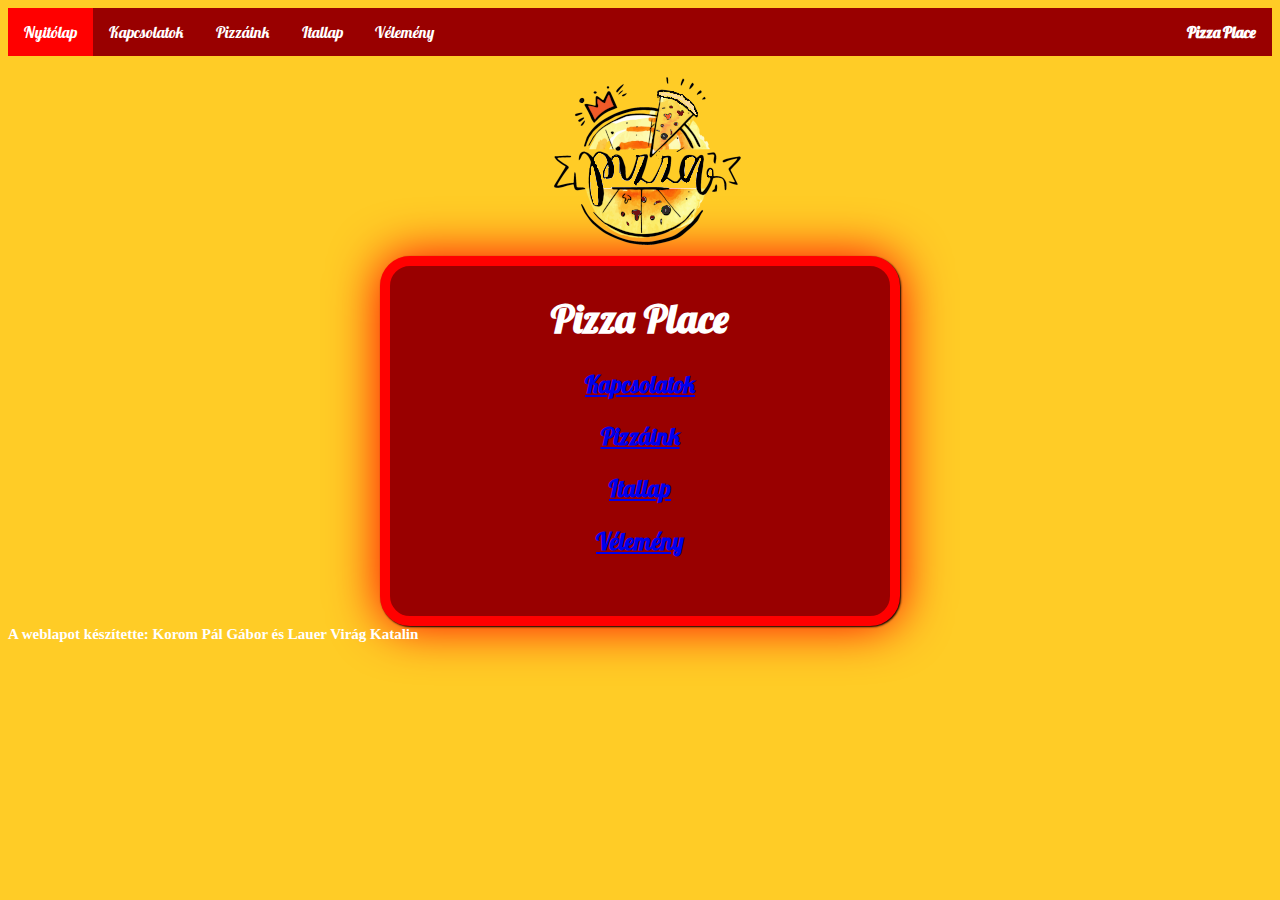
<file: Pizzéria projekt/index.html>
<!DOCTYPE html>

<html lang="hu">
  <head>
    <meta charset="utf-8">
    <title>Pizza index</title>
 <link href='https://fonts.googleapis.com/css?family=Lobster' rel='stylesheet'>
 <link rel="stylesheet" type="text/css" href="css/style.css">
 <style>

	 @media print {
      
		img {
          display: none;
        }
        h1 {
          page-break-before: always;
        }
        h1, h3 {
          page-break-after: avoid;
        }
		a[href]:after {
    content: " (" attr(href) ") ";
  }     
      }
      @page :left {
        margin: 0.01cm;
        @bottom-left {
          content: "Oldal " counter(page) " / " counter(pages);
        }
      }
	  
      @keyframes pelda2 {       
          25% { background-color: red; }
          75% { background-color: white; }
          100% { background-color: green; }
      }
  
    </style>
</head>
  <body>

<main>

<ul>
  <li><a class="active" href="index.html">Nyitólap</a></li>
  <li><a href="kapcsolatok.html">Kapcsolatok</a></li>
  <li><a href="pizzaetlap.html">Pizzáink</a></li>
  <li><a href="itallap.html">Itallap</a></li>
  <li><a href="velemeny.html">Vélemény</a></li>
 <li style="float:right"><a class="pizzaplace" href="index.html">Pizza Place </a></li>
</ul>

<header>
<div class="animation"><img src="images/pizza.png" alt= "pizza place" class="centerlogo" /></div>
</header>

 <div class="valami">  <div class="main"><h1>Pizza Place</h1></div>
 <div class="main"><a href="kapcsolatok.html"> <h3>Kapcsolatok</h3></a></div>
 <div class="main"><a href="pizzaetlap.html"><h3>Pizzáink</h3></a></div>
 <div class="main"><a href="itallap.html"><h3>Itallap</h3></a></div> 
<div class="main"><a href="velemeny.html"><h3>Vélemény</h3></a></div></div>

<footer id=custom>
A weblapot készítette: Korom Pál Gábor és Lauer Virág Katalin
</footer>

</main>

  </body>
</html>
</file>
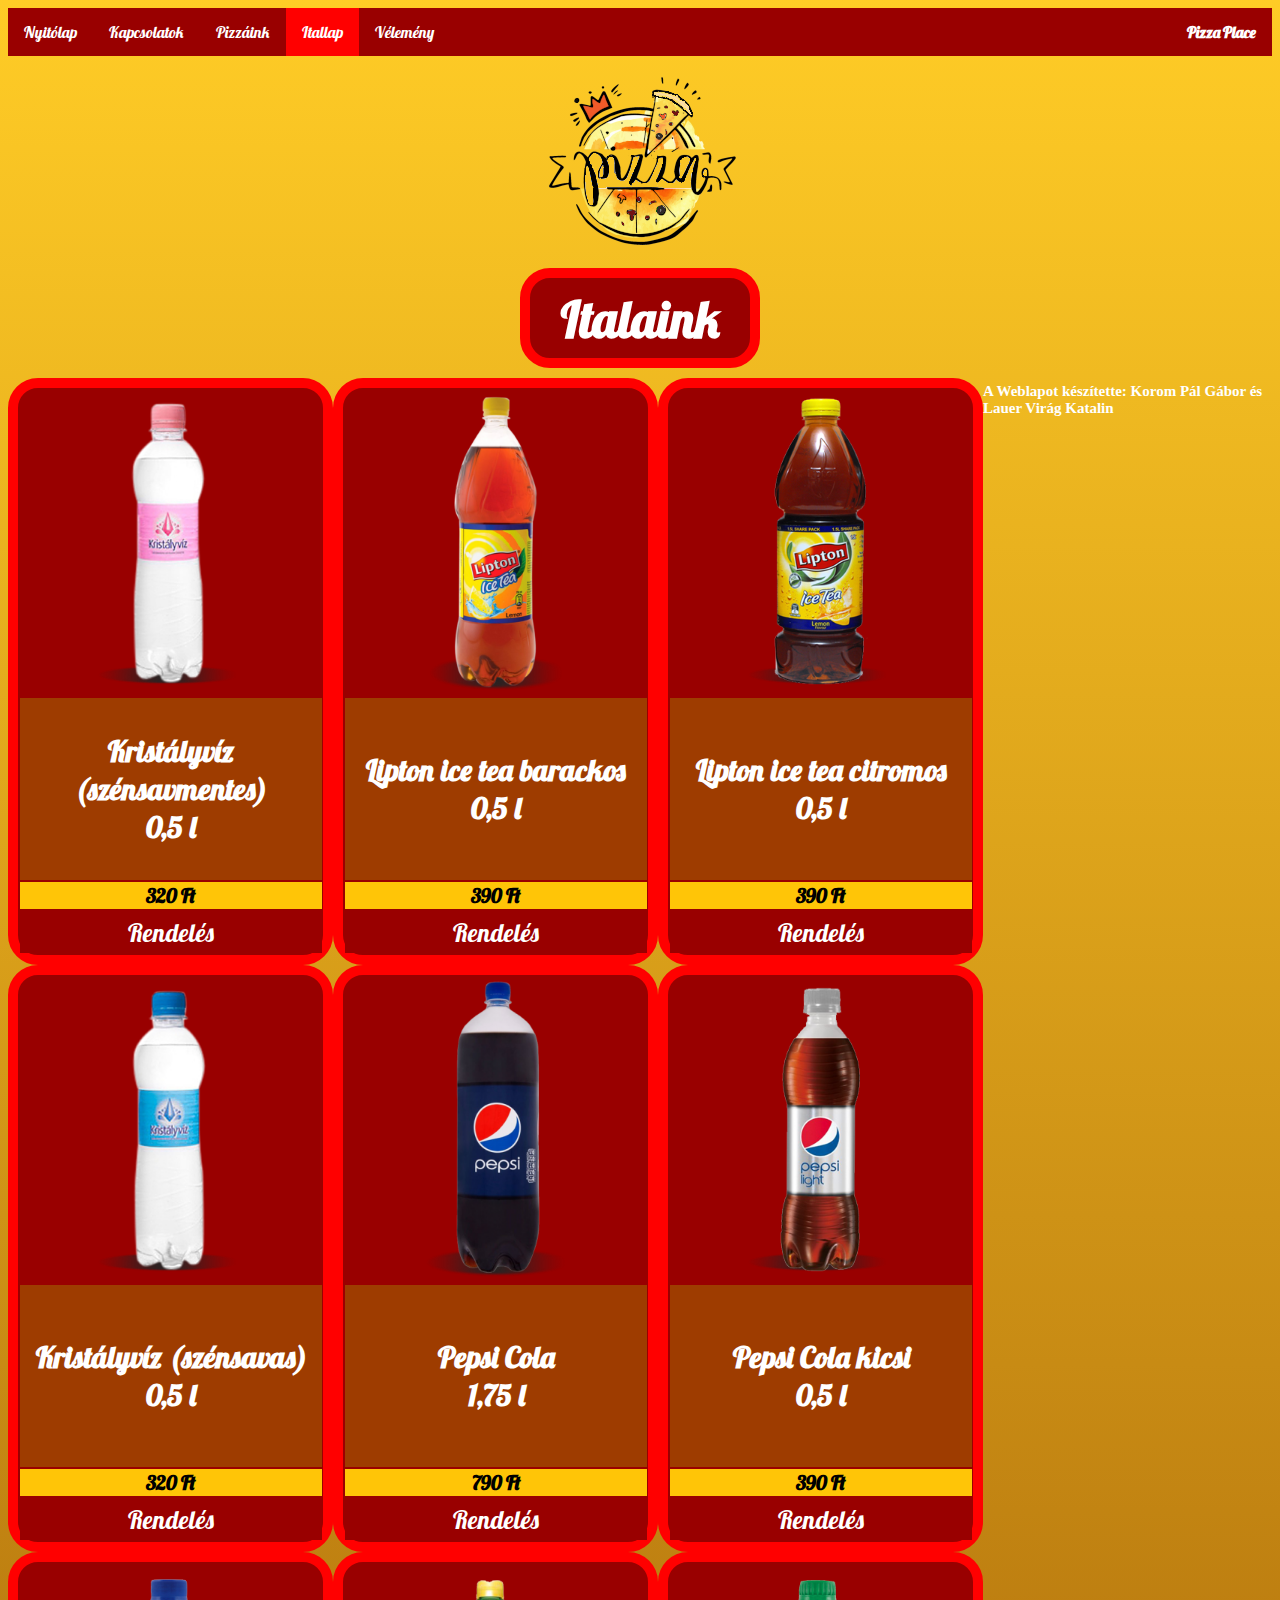
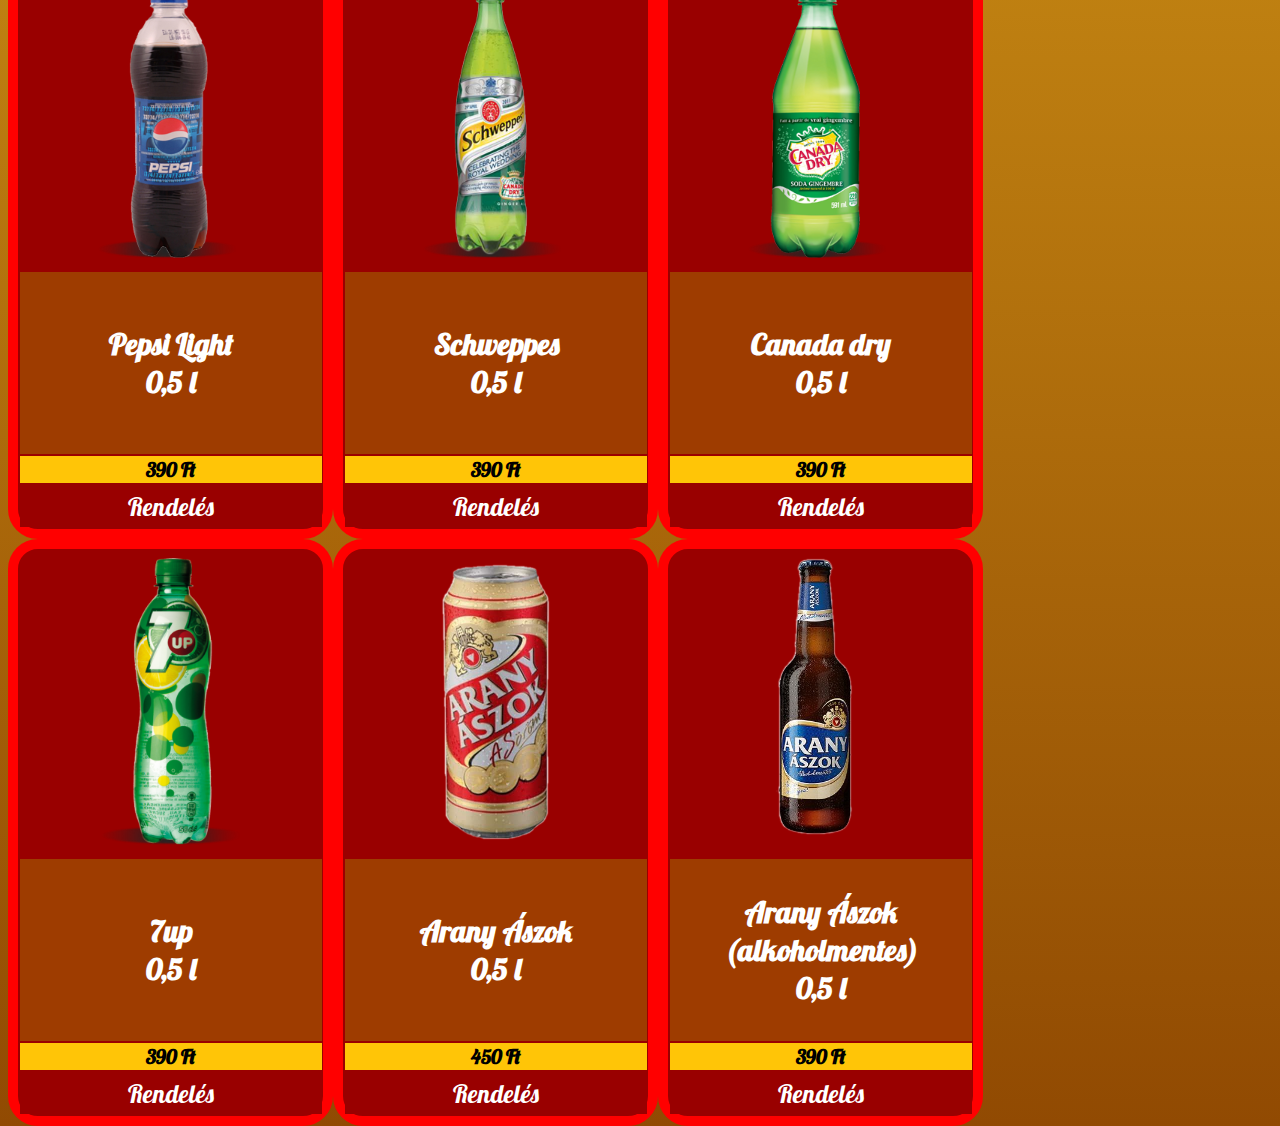
<file: Pizzéria projekt/itallap.html>
<!DOCTYPE html>
<html lang="hu">
  <head>
    <meta charset="utf-8">
    <title>Itallap</title>
 <link href='https://fonts.googleapis.com/css?family=Lobster' rel='stylesheet'>
 <link rel="stylesheet" type="text/css" href="css/style.css">
	
</head>

<body class="background">
  
<main>
  
<ul>
  <li><a  href="index.html">Nyitólap</a></li>
  <li><a href="kapcsolatok.html">Kapcsolatok</a></li>
  <li><a href="pizzaetlap.html">Pizzáink</a></li>
  <li><a class="active" href="itallap.html">Itallap</a></li>
  <li><a href="velemeny.html">Vélemény</a></li>
  <li style="float:right"><a class="pizzaplace" href="index.html">Pizza Place </a></li>
</ul>

<header>
<img src="images/pizza.png" alt= "pizza place" class="centerlogo" />
</header>

<div class="pizzatitle" >Italaink</div>


<div class="drinkbox">
<table>
<tr>
<td><img src="images/kristályvíz.png" alt="kristályvíz" width=300 height=300 /></td>
</tr>
<tr>
<td class="drinksize">Kristályvíz (szénsavmentes) <br/> 0,5 l</td>
</tr>
<tr>
<td class="drinkprice">320 Ft</td>
</tr>
<tr>
<td class="drinkorderbutton">Rendelés</td>
</tr>
</table>
</div>

<div class="drinkbox">
<table>
<tr>
<td><img src="images/barackoslipton.png" alt="barackos lipton" width=300 height=300 /></td>
</tr>
<tr>
<td class="drinksize">Lipton ice tea barackos <br/> 0,5 l</td>
</tr>
<tr>
<td class="drinkprice">390 Ft</td>
</tr>
<tr>
<td class="drinkorderbutton">Rendelés</td>
</tr>
</table>
</div>

<div class="drinkbox">
<table>
<tr>
<td><img src="images/citromoslipton.png" alt="citromos lipton" width=300 height=300 /></td>
</tr>
<tr>
<td class="drinksize">Lipton ice tea citromos <br/> 0,5 l</td>
</tr>
<tr>
<td class="drinkprice">390 Ft</td>
</tr>
<tr>
<td class="drinkorderbutton">Rendelés</td>
</tr>
</table>
</div>

<div class="drinkbox">
<table>
<tr>
<td><img src="images/szénsavaskristályvíz.png" alt="szénsavaskristályvíz" width=300 height=300 /></td>
</tr>
<tr>
<td class="drinksize">Kristályvíz (szénsavas) <br/> 0,5 l</td>
</tr>
<tr>
<td class="drinkprice">320 Ft</td>
</tr>
<tr>
<td class="drinkorderbutton">Rendelés</td>
</tr>
</table>
</div>

<div class="drinkbox">
<table>
<tr>
<td><img src="images/nagypepsi.png" alt="nagy pepsi" width=300 height=300 /></td>
</tr>
<tr>
<td class="drinksize">Pepsi Cola <br/> 1,75 l</td>
</tr>
<tr>
<td class="drinkprice">790 Ft</td>
</tr>
<tr>
<td class="drinkorderbutton">Rendelés</td>
</tr>
</table>
</div>

<div class="drinkbox">
<table>
<tr>
<td><img src="images/kispepsi.png" alt="kispepsi" width=300 height=300 /></td>
</tr>
<tr>
<td class="drinksize">Pepsi Cola kicsi <br/> 0,5 l</td>
</tr>
<tr>
<td class="drinkprice">390 Ft</td>
</tr>
<tr>
<td class="drinkorderbutton">Rendelés</td>
</tr>
</table>
</div>

<div class="drinkbox">
<table>
<tr>
<td><img src="images/másikkispepsi.png" alt="másik kispepsi" width=300 height=300 /></td>
</tr>
<tr>
<td class="drinksize">Pepsi Light <br/> 0,5 l</td>
</tr>
<tr>
<td class="drinkprice">390 Ft</td>
</tr>
<tr>
<td class="drinkorderbutton">Rendelés</td>
</tr>
</table>
</div>

<div class="drinkbox">
<table>
<tr>
<td><img src="images/schweppes.png" alt="schweppes" width=300 height=300 /></td>
</tr>
<tr>
<td class="drinksize">Schweppes <br/> 0,5 l</td>
</tr>
<tr>
<td class="drinkprice">390 Ft</td>
</tr>
<tr>
<td class="drinkorderbutton">Rendelés</td>
</tr>
</table>
</div>

<div class="drinkbox">
<table>
<tr>
<td><img src="images/canadadry.png" alt="canada dry" width=300 height=300 /></td>
</tr>
<tr>
<td class="drinksize">Canada dry <br/> 0,5 l</td>
</tr>
<tr>
<td class="drinkprice">390 Ft</td>
</tr>
<tr>
<td class="drinkorderbutton">Rendelés</td>
</tr>
</table>
</div>

<div class="drinkbox">
<table>
<tr>
<td><img src="images/7up.png" alt="7up" width=300 height=300 /></td>
</tr>
<tr>
<td class="drinksize">7up <br/> 0,5 l</td>
</tr>
<tr>
<td class="drinkprice">390 Ft</td>
</tr>
<tr>
<td class="drinkorderbutton">Rendelés</td>
</tr>
</table>
</div>

<div class="drinkbox">
<table>
<tr>
<td><img src="images/aranyászok.png" alt="aranyászok" width=300 height=300 /></td>
</tr>
<tr>
<td class="drinksize">Arany Ászok <br/> 0,5 l</td>
</tr>
<tr>
<td class="drinkprice">450 Ft</td>
</tr>
<tr>
<td class="drinkorderbutton">Rendelés</td>
</tr>
</table>
</div>

<div class="drinkbox">
<table>
<tr>
<td><img src="images/aranyászokalkoholmentes.png" alt="alkoholmentes aranyászok" width=300 height=300 /></td>
</tr>
<tr>
<td class="drinksize">Arany Ászok (alkoholmentes) <br/> 0,5 l</td>
</tr>
<tr>
<td class="drinkprice">390 Ft</td>
</tr>
<tr>
<td class="drinkorderbutton">Rendelés</td>
</tr>
</table>
</div>

<footer id=custom>
<p>A Weblapot készítette: Korom Pál Gábor és Lauer Virág Katalin</p>
</footer>

</main>

  </body>
</html>
</file>
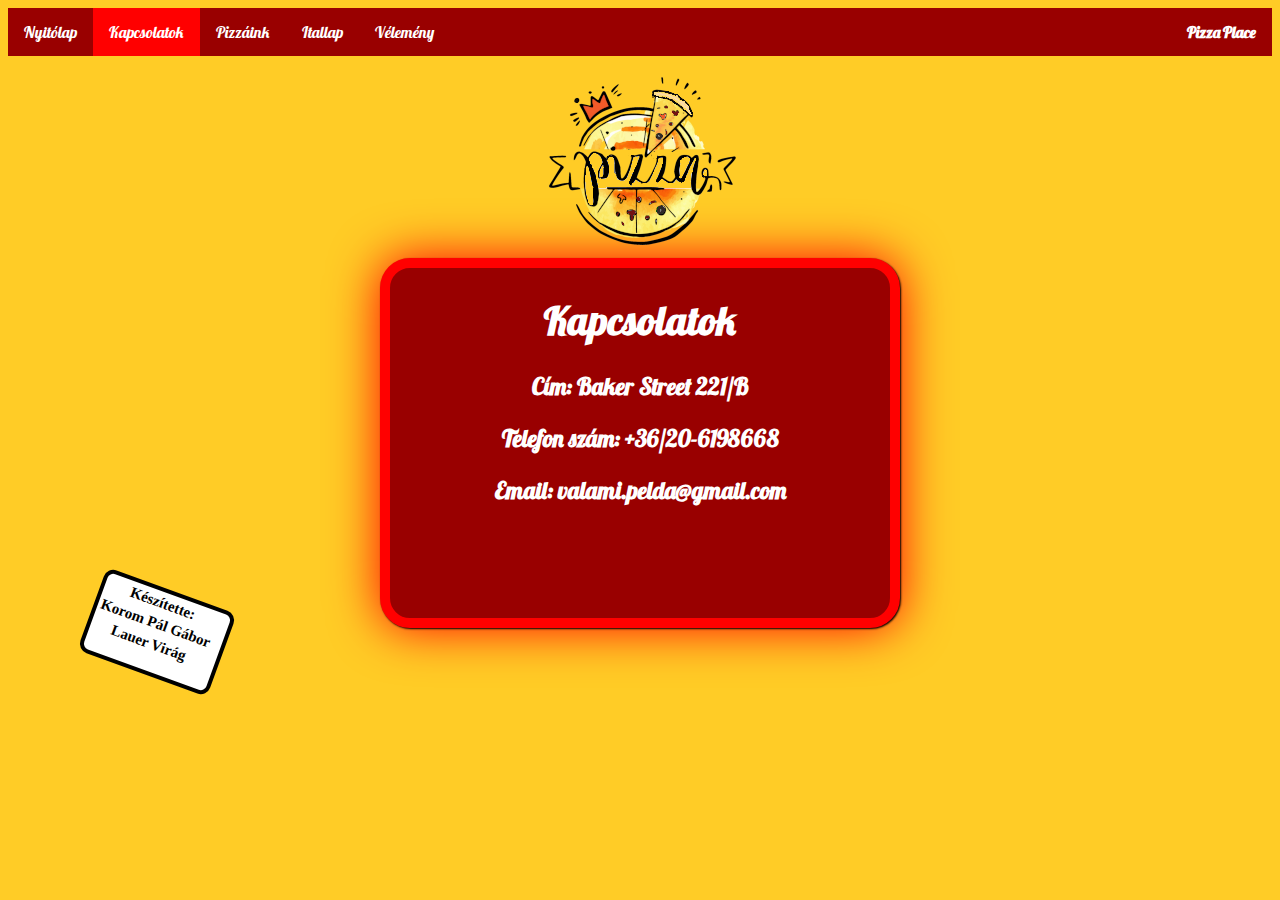
<file: Pizzéria projekt/kapcsolatok.html>
<!DOCTYPE html>

<html lang="hu">
  <head>
    <meta charset="utf-8">
    <title>Pizza kapcsolat</title>
 <link href='https://fonts.googleapis.com/css?family=Lobster' rel='stylesheet'>
 <link rel="stylesheet" type="text/css" href="css/style.css">
	
</head>
  <body>

<main>  

<ul>
  <li><a  href="index.html">Nyitólap</a></li>
  <li><a class="active" href="kapcsolatok.html">Kapcsolatok</a></li>
  <li><a href="pizzaetlap.html">Pizzáink</a></li>
  <li><a href="itallap.html">Itallap</a></li>
  <li><a href="velemeny.html">Vélemény</a></li>
  <li style="float:right"><a class="pizzaplace" href="index.html">Pizza Place </a></li>
</ul>

<header>
<img src="images/pizza.png" alt= "pizza place" class="centerlogo" />
</header>

 <div class="valami"> <div class="main"><h1>Kapcsolatok</h1></div>
 <div class="main"><h3>Cím: Baker Street 221/B</h3></div>
 <div class="main"><h3>Telefon szám: +36/20-6198668</h3></div>
 <div class="main"><h3>Email: valami.pelda@gmail.com</h3></div></div >
 
  <div class="keszit">
  <table>
     <tbody>
      <tr>
        <th id="header1">Készítette:</th>
         </tr>
      <tr>
        <th id="header2">Korom Pál Gábor</th>
           </tr>
          <tr>
        <th id="header3">Lauer Virág</th>
      </tr>
       </tbody>
      </table></div>
	  
</main>	 

</body>
</html>
</file>
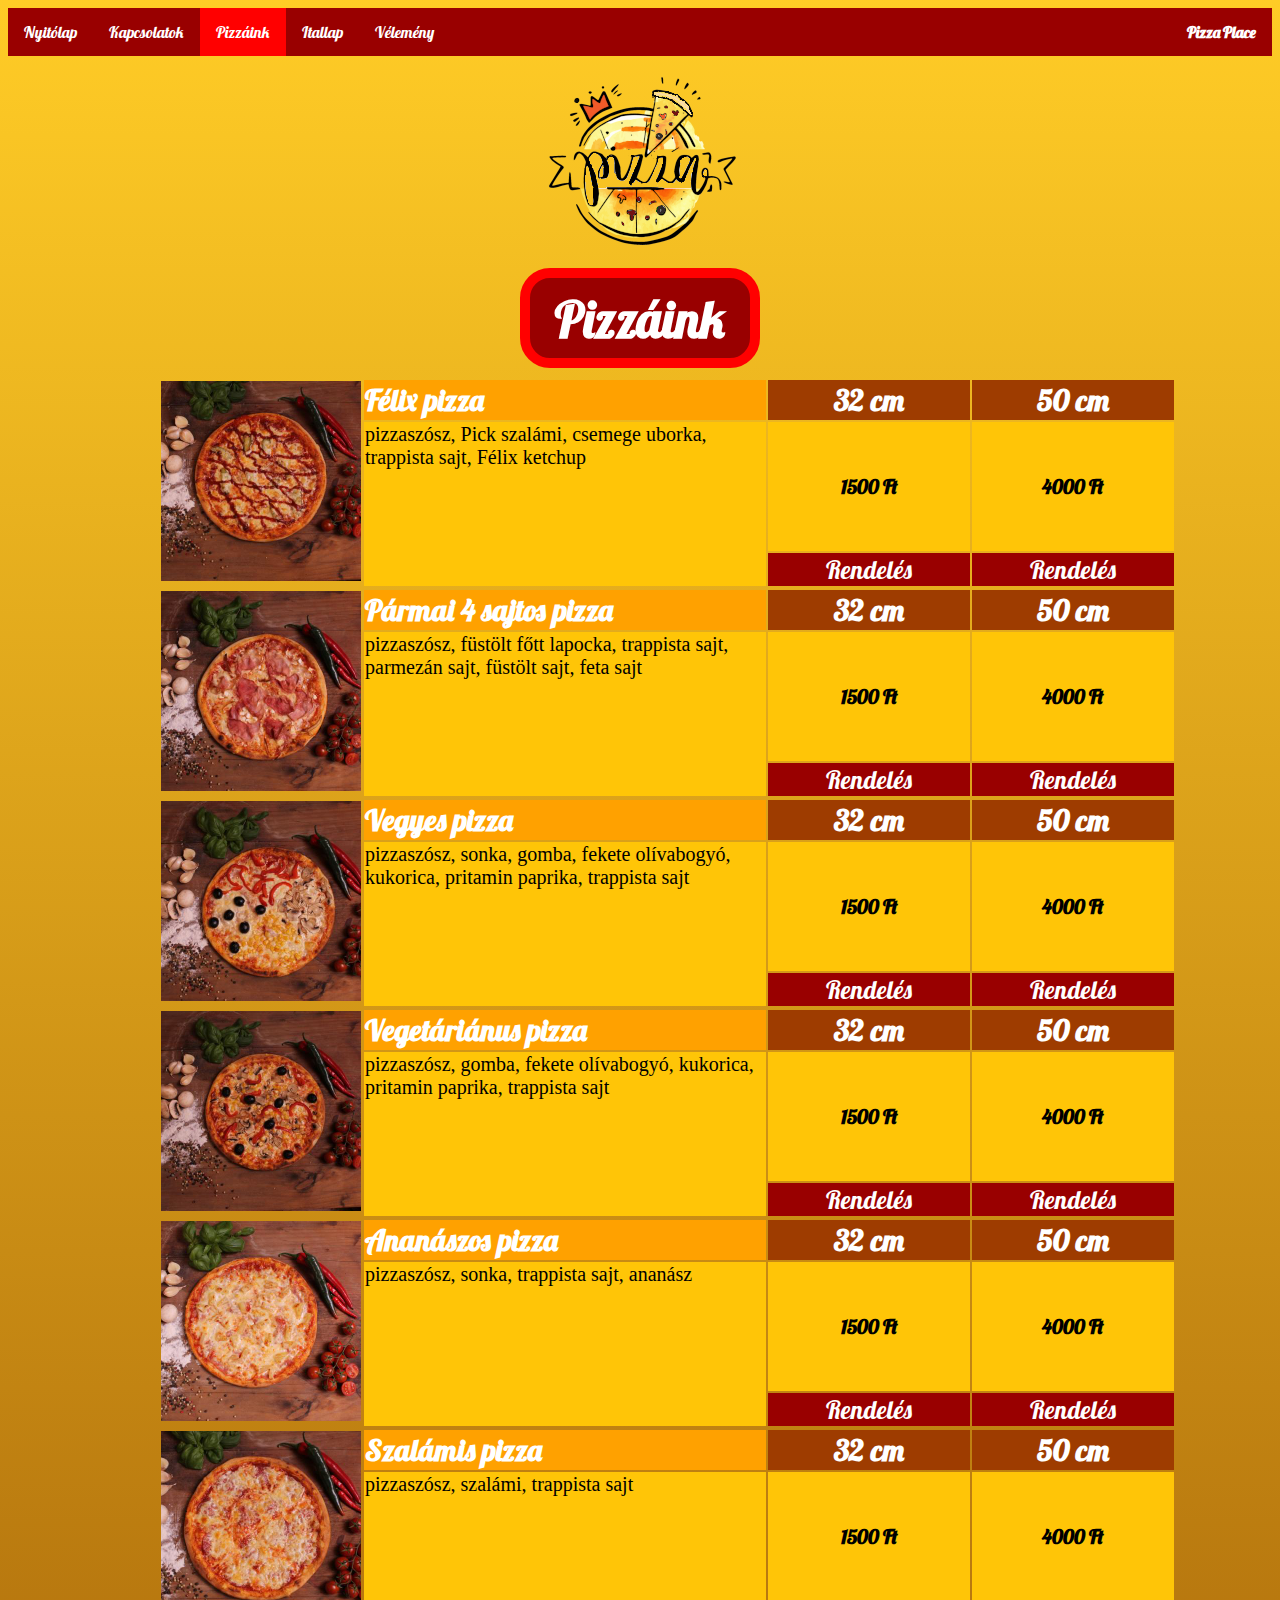
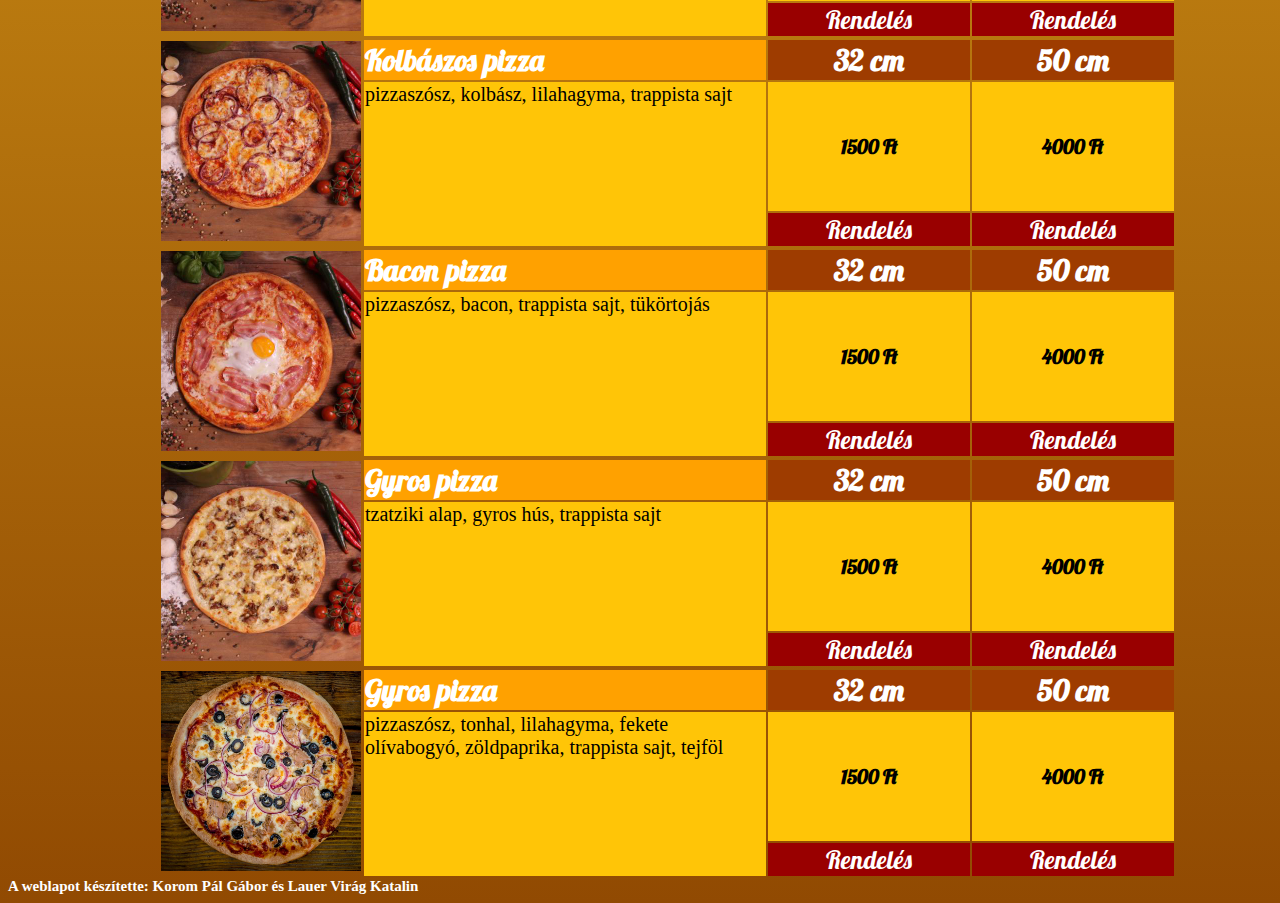
<file: Pizzéria projekt/pizzaetlap.html>
<!DOCTYPE html>
<html lang="hu">

<head>

<meta charset="utf-8">
    <title>Pizza étlap</title>
<link href='https://fonts.googleapis.com/css?family=Lobster' rel='stylesheet'>
<link rel="stylesheet" type="text/css" href="css/style.css">

</head>


<body class="background">

<main>

<ul>
  <li><a  href="index.html">Nyitólap</a></li>
  <li><a href="kapcsolatok.html">Kapcsolatok</a></li>
  <li><a class="active" href="pizzaetlap.html">Pizzáink</a></li>
  <li><a href="itallap.html">Itallap</a></li>
  <li><a href="velemeny.html">Vélemény</a></li>
  <li style="float:right"><a class="pizzaplace" href="index.html">Pizza Place </a></li>
</ul>

<header>
<img src="images/pizza.png" alt= "pizza place" class="centerlogo" />
</header>


<div class="pizzatitle" >Pizzáink</div>

<div class="centerdiv">
<table>
<tr>
<td rowspan="3"><img src="images/félixpizza.jpg" alt="félix pizza" width=200 height=200 /></td>	<td class="pizzaname" >Félix pizza</td>	<td class="pizzasize" >32 cm</td>	<td class="pizzasize">50 cm</td>
</tr>
<tr>
<td class="ingredients" rowspan="2" >pizzaszósz, Pick szalámi, csemege uborka, trappista sajt, Félix ketchup</td>	<td class="price">1500 Ft</td>	<td class="price">4000 Ft</td>
</tr>
<tr>
<td class="orderbutton" >Rendelés</td>	<td class="orderbutton" >Rendelés</td>
</tr>
</table>

<table>
<tr>
<td rowspan="3"><img src="images/pármai4sajtos.jpg" alt="pármai 4sajtos pizza" width=200 height=200 /></td>	<td class="pizzaname" >Pármai 4 sajtos pizza</td>	<td class="pizzasize" >32 cm</td>	<td class="pizzasize">50 cm</td>
</tr>
<tr>
<td class="ingredients" rowspan="2" >pizzaszósz, füstölt főtt lapocka, trappista sajt, parmezán sajt, füstölt sajt, feta sajt</td>	<td class="price">1500 Ft</td>	<td class="price">4000 Ft</td>
</tr>
<tr>
<td class="orderbutton" >Rendelés</td>	<td class="orderbutton" >Rendelés</td>
</tr>
</table>

<table>
<tr>
<td rowspan="3"><img src="images/vegyespizza.jpg" alt="vegyes pizza" width=200 height=200 /></td>	<td class="pizzaname" >Vegyes pizza</td>	<td class="pizzasize" >32 cm</td>	<td class="pizzasize">50 cm</td>
</tr>
<tr>
<td class="ingredients" rowspan="2" >pizzaszósz, sonka, gomba, fekete olívabogyó, kukorica, pritamin paprika, trappista sajt</td>	<td class="price">1500 Ft</td>	<td class="price">4000 Ft</td>
</tr>
<tr>
<td class="orderbutton" >Rendelés</td>	<td class="orderbutton" >Rendelés</td>
</tr>
</table>

<table>
<tr>
<td rowspan="3"><img src="images/vegetáriánuspizza.jpg" alt="vegetáriánus pizza" width=200 height=200 /></td>	<td class="pizzaname" >Vegetáriánus pizza</td>	<td class="pizzasize" >32 cm</td>	<td class="pizzasize">50 cm</td>
</tr>
<tr>
<td class="ingredients" rowspan="2" >pizzaszósz, gomba, fekete olívabogyó, kukorica, pritamin paprika, trappista sajt</td>	<td class="price">1500 Ft</td>	<td class="price">4000 Ft</td>
</tr>
<tr>
<td class="orderbutton" >Rendelés</td>	<td class="orderbutton" >Rendelés</td>
</tr>
</table>

<table>
<tr>
<td rowspan="3"><img src="images/ananászospizza.jpg" alt="ananászos pizza" width=200 height=200 /></td>	<td class="pizzaname" >Ananászos pizza</td>	<td class="pizzasize" >32 cm</td>	<td class="pizzasize">50 cm</td>
</tr>
<tr>
<td class="ingredients" rowspan="2" >pizzaszósz, sonka, trappista sajt, ananász</td>	<td class="price">1500 Ft</td>	<td class="price">4000 Ft</td>
</tr>
<tr>
<td class="orderbutton" >Rendelés</td>	<td class="orderbutton" >Rendelés</td>
</tr>
</table>

<table>
<tr>
<td rowspan="3"><img src="images/szalámispizza.jpg" alt="szalámis pizza" width=200 height=200 /></td>	<td class="pizzaname" >Szalámis pizza</td>	<td class="pizzasize" >32 cm</td>	<td class="pizzasize">50 cm</td>
</tr>
<tr>
<td class="ingredients" rowspan="2" >pizzaszósz, szalámi, trappista sajt</td>	<td class="price">1500 Ft</td>	<td class="price">4000 Ft</td>
</tr>
<tr>
<td class="orderbutton" >Rendelés</td>	<td class="orderbutton" >Rendelés</td>
</tr>
</table>

<table>
<tr>
<td rowspan="3"><img src="images/kolbászospizza.jpg" alt="kolbászos pizza" width=200 height=200 /></td>	<td class="pizzaname" >Kolbászos pizza</td>	<td class="pizzasize" >32 cm</td>	<td class="pizzasize">50 cm</td>
</tr>
<tr>
<td class="ingredients" rowspan="2" >pizzaszósz, kolbász, lilahagyma, trappista sajt</td>	<td class="price">1500 Ft</td>	<td class="price">4000 Ft</td>
</tr>
<tr>
<td class="orderbutton" >Rendelés</td>	<td class="orderbutton" >Rendelés</td>
</tr>
</table>

<table>
<tr>
<td rowspan="3"><img src="images/baconpizza.jpg" alt="bacon pizza" width=200 height=200 /></td>	<td class="pizzaname" >Bacon pizza</td>	<td class="pizzasize" >32 cm</td>	<td class="pizzasize">50 cm</td>
</tr>
<tr>
<td class="ingredients" rowspan="2" >pizzaszósz, bacon, trappista sajt, tükörtojás</td>	<td class="price">1500 Ft</td>	<td class="price">4000 Ft</td>
</tr>
<tr>
<td class="orderbutton" >Rendelés</td>	<td class="orderbutton" >Rendelés</td>
</tr>
</table>

<table>
<tr>
<td rowspan="3"><img src="images/gyrospizza.jpg" alt="gyros pizza" width=200 height=200 /></td>	<td class="pizzaname" >Gyros pizza</td>	<td class="pizzasize" >32 cm</td>	<td class="pizzasize">50 cm</td>
</tr>
<tr>
<td class="ingredients" rowspan="2" >tzatziki alap, gyros hús, trappista sajt</td>	<td class="price">1500 Ft</td>	<td class="price">4000 Ft</td>
</tr>
<tr>
<td class="orderbutton" >Rendelés</td>	<td class="orderbutton" >Rendelés</td>
</tr>
</table>

<table>
<tr>
<td rowspan="3"><img src="images/tonhalaspizza.jpg" alt="tonhalas pizza" width=200 height=200 /></td>	<td class="pizzaname" >Gyros pizza</td>	<td class="pizzasize" >32 cm</td>	<td class="pizzasize">50 cm</td>
</tr>
<tr>
<td class="ingredients" rowspan="2" >pizzaszósz, tonhal, lilahagyma, fekete olívabogyó, zöldpaprika, trappista sajt, tejföl </td>	<td class="price">1500 Ft</td>	<td class="price">4000 Ft</td>
</tr>
<tr>
<td class="orderbutton" >Rendelés</td>	<td class="orderbutton" >Rendelés</td>
</tr>
</table>
</div>

<footer id=custom>
A weblapot készítette: Korom Pál Gábor és Lauer Virág Katalin
</footer>

</main>

</body>

</html>
</file>
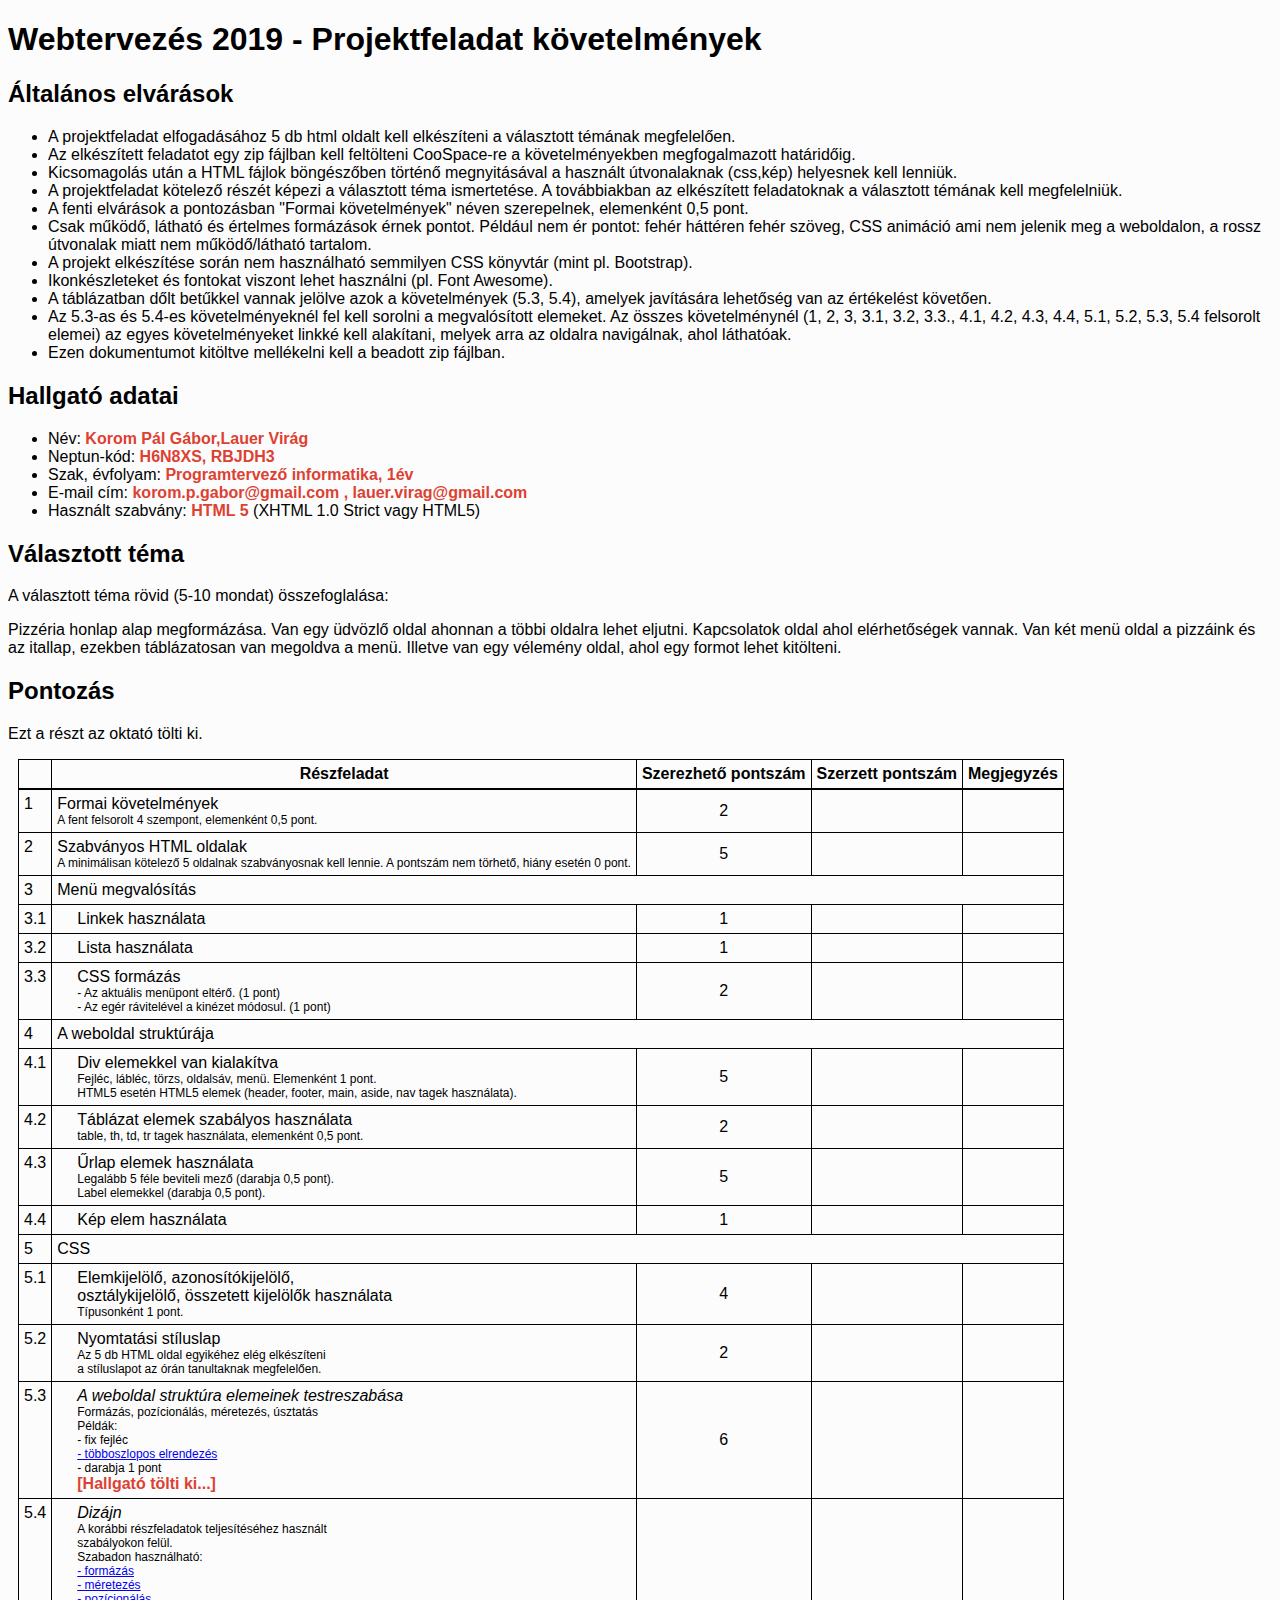
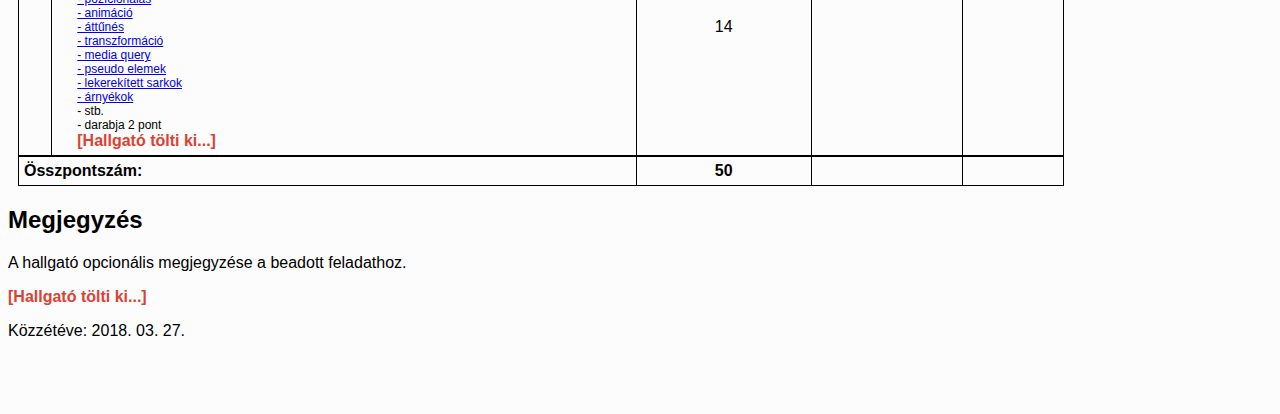
<file: Pizzéria projekt/projektLeiras2019.html>
<!DOCTYPE html>
<html>
  <head>
    <meta charset="utf-8">
    <title>Webtervezés 2019 - Projektfeladat</title>
    <style type="text/css">
      body {
        font-family: "Segoe UI",Arial,sans-serif;
        background-color: #fcfcfc;
        font-size:16px;
        padding-bottom:50px;
      }
      table,td,th {
        border-collapse: collapse;
      }
      th,td {
        border: 1px solid #000000;
        padding:5px;
      }
      table {
        margin:10px;
      }
      td:first-child {
        /*font-weight:bold;*/
        vertical-align: top;
      }
      .stfill {
        font-weight:bold;
        color:#DD4132;
      }
      .sum {
        border-top:2px solid #000000;
      }
      .sum td {
        font-weight:bold;
      }
      .task {
        /*font-weight:bold;*/
      }
      .subtask {
        padding-left:25px;
      }
      .note {
        font-size:12px;
        display:block;
      }
      tr.sum>td:nth-child(2),
      td:nth-child(3),
      td:nth-child(4) {
        text-align: center;
      }
      tr.header {
        border-bottom: 2px solid #000000;
      }
      .example {
        font-style: italic;
        color:grey;
      }
    </style>
  </head>
  <body>
    <h1>Webtervezés 2019 - Projektfeladat követelmények</h1>
    <div>
      <h2>Általános elvárások</h2>
      <ul>
        <li>A projektfeladat elfogadásához 5 db html oldalt kell elkészíteni a választott témának megfelelően.</li>
        <li>Az elkészített feladatot egy zip fájlban kell feltölteni CooSpace-re a követelményekben megfogalmazott határidőig.</li>
        <li>Kicsomagolás után a HTML fájlok böngészőben történő megnyitásával a használt útvonalaknak (css,kép) helyesnek kell lenniük.</li>
        <li>A projektfeladat kötelező részét képezi a választott téma ismertetése. A továbbiakban az elkészített feladatoknak a választott témának kell megfelelniük.</li>
        <li>A fenti elvárások a pontozásban "Formai követelmények" néven szerepelnek, elemenként 0,5 pont.</li>
        <li>Csak működő, látható és értelmes formázások érnek pontot. Például nem ér pontot: fehér háttéren fehér szöveg, CSS animáció ami nem jelenik meg a weboldalon, a rossz útvonalak miatt nem működő/látható tartalom.</li>
        <li>A projekt elkészítése során nem használható semmilyen CSS könyvtár (mint pl. Bootstrap).</li>
        <li>Ikonkészleteket és fontokat viszont lehet használni (pl. Font Awesome).</li>
        <li>A táblázatban dőlt betűkkel vannak jelölve azok a követelmények (5.3, 5.4), amelyek javítására lehetőség van az értékelést követően.</li>
        <li>Az 5.3-as és 5.4-es követelményeknél fel kell sorolni a megvalósított elemeket. Az összes követelménynél (1, 2, 3, 3.1, 3.2, 3.3., 4.1, 4.2, 4.3, 4.4, 5.1, 5.2, 5.3, 5.4 felsorolt elemei) az egyes követelményeket linkké kell alakítani, melyek arra az oldalra navigálnak, ahol láthatóak.</li>
        <li>Ezen dokumentumot kitöltve mellékelni kell a beadott zip fájlban.</li>
      </ul>
    </div>
    <div>
      <h2>Hallgató adatai</h2>
      <ul>
        <li>Név: <span class="stfill">Korom Pál Gábor,Lauer Virág</span></li>
        <li>Neptun-kód: <span class="stfill">H6N8XS, RBJDH3</span></li>
        <li>Szak, évfolyam: <span class="stfill">Programtervező informatika, 1év </span></li>
        <li>E-mail cím: <span class="stfill">korom.p.gabor@gmail.com , lauer.virag@gmail.com</span></li>
        <li>Használt szabvány: <span class="stfill">HTML 5</span> (XHTML 1.0 Strict vagy HTML5)</li>
      </ul>
    </div>
    <div>
      <h2>Választott téma</h2>
      <p>A választott téma rövid (5-10 mondat) összefoglalása:</p>
      <p> Pizzéria honlap alap megformázása. Van egy üdvözlő oldal ahonnan a többi oldalra lehet eljutni. Kapcsolatok oldal ahol elérhetőségek vannak.
	  Van két menü oldal a pizzáink és az itallap, ezekben táblázatosan van megoldva a menü. Illetve van egy vélemény oldal, ahol egy formot lehet kitölteni.
         <span class="stfill"></span>
      </p>
    </div>
    <div>
      <h2>Pontozás</h2>
      <p>
        Ezt a részt az oktató tölti ki.
      </p>
      <table>
        <tr class="header">
          <th>
            
          </th>
          <th>
            Részfeladat
          </th>
          <th>
            Szerezhető pontszám
          </th>
          <th>
            Szerzett pontszám
          </th>
          <th>
            Megjegyzés
          </th>
        </tr>
        <tr>
          <td>1</td>
          <td>
            Formai követelmények
			<span class="note">A fent felsorolt 4 szempont, elemenként 0,5 pont.</span>
          </td>
          <td>2</td><td></td><td></td>
        </tr>
        <tr>
          <td>2</td>
          <td class="task">
            Szabványos HTML oldalak
            <span class="note">A minimálisan kötelező 5 oldalnak szabványosnak kell lennie. A pontszám nem törhető, hiány esetén 0 pont. </span>
          </td>
          <td>5</td><td></td><td></td>
        </tr>
        <tr>
          <td>3</td>
          <td class="task" colspan="99">
            Menü megvalósítás
          </td>
        </tr>
        <tr>
          <td>3.1</td>
          <td class="subtask">
            Linkek használata
          </td>
          <td>1</td><td></td><td></td>
        </tr>
        <tr>
          <td>3.2</td>
          <td class="subtask">
            Lista használata
          </td>
          <td>1</td><td></td><td></td>
        </tr>
        <tr>
          <td>3.3</td>
          <td class="subtask">
            CSS formázás
            <span class="note">- Az aktuális menüpont eltérő. (1 pont)</span>
            <span class="note">- Az egér rávitelével a kinézet módosul. (1 pont)</span>
          </td>
          <td>2</td><td></td><td></td>
        </tr>
        <tr>
          <td>4</td>
          <td class="task" colspan="99">
            A weboldal struktúrája
          </td>
        </tr>
        <tr>
          <td>4.1</td>
          <td class="subtask">
            Div elemekkel van kialakítva
            <span class="note">Fejléc, lábléc, törzs, oldalsáv, menü. Elemenként 1 pont. </span>
            <span class="note">HTML5 esetén HTML5 elemek (header, footer, main, aside, nav tagek használata).</span>
          </td>
          <td>5</td><td></td><td></td>
        </tr>
        <tr>
          <td>4.2</td>
          <td class="subtask">
            Táblázat elemek szabályos használata
            <span class="note">table, th, td, tr tagek használata, elemenként 0,5 pont.</span>
          </td>
          <td>2</td><td></td><td></td>
        </tr>
        <tr>
          <td>4.3</td>
          <td class="subtask">
            Űrlap elemek használata
            <span class="note">Legalább 5 féle beviteli mező (darabja 0,5 pont).</span>
            <span class="note">Label elemekkel (darabja 0,5 pont).</span>
          </td>
          <td>5</td><td></td><td></td>
        </tr>
        <tr>
          <td>4.4</td>
          <td class="subtask">
            Kép elem használata
          </td>
          <td>1</td><td></td><td></td>
        </tr>
        <tr>
          <td>5</td>
          <td class="task" colspan="99">
            CSS
          </td>
        </tr>
        <tr>
          <td>5.1</td>
          <td class="subtask">
            Elemkijelölő, azonosítókijelölő, <br>osztálykijelölő, összetett kijelölők használata
			<span class="note">Típusonként 1 pont.</span>
          </td>
          <td>4</td><td></td><td></td>
        </tr>
        <tr>
          <td>5.2</td>
          <td class="subtask">
            Nyomtatási stíluslap
            <span class="note">Az 5 db HTML oldal egyikéhez elég elkészíteni <br>a stíluslapot az órán tanultaknak megfelelően.</span>
          </td>
          <td>2</td><td></td><td></td>
        </tr>
        <tr>
          <td>5.3</td>
          <td class="subtask">
            <i>A weboldal struktúra elemeinek testreszabása</i>
            <span class="note">Formázás, pozícionálás, méretezés, úsztatás</span>
            <span class="note">Példák:</span>
            <span class="note">- fix fejléc</span>
            <span> <a class="note" href="pizzaetlap.html"> - többoszlopos elrendezés</a></span>
			<span class="note">- darabja 1 pont</span>
            <span class="stfill">[Hallgató tölti ki...]</span>
          </td>
          <td>6</td><td></td><td></td>
        </tr>
        <tr>
          <td>5.4</td>
          <td class="subtask">
            <i>Dizájn</i>
            <span class="note">A korábbi részfeladatok teljesítéséhez használt <br>szabályokon felül.</span>
            <span class="note">Szabadon használható:</span>
            <span> <a class="note" href="index.html"> - formázás</a></span>
            <span> <a class="note" href="pizzaetlap.html"> - méretezés</a></span>
            <span> <a class="note" href="pizzaetlap.html"> - pozícionálás</a></span>
            <span> <a class="note" href="index.html"> - animáció</a></span>
            <span> <a class="note" href="itallap.html"> - áttűnés</a></span>
            <span> <a class="note" href="kapcsolatok.html"> - transzformáció</a></span>
            <span> <a class="note" href="index.html"> - media query</a></span>
            <span> <a class="note" href="index.html"> - pseudo elemek</a></span>
            <span> <a class="note" href="itallap.html"> - lekerekített sarkok</a></span>
            <span> <a class="note" href="index.html"> - árnyékok</a></span>
            <span class="note">- stb.</span>
			<span class="note">- darabja 2 pont</span>
            <span class="stfill">[Hallgató tölti ki...]</span>
          </td>
          <td>14</td><td></td><td></td>
        </tr>
        <tr class="sum">
          <td colspan="2">Összpontszám:</td>
          <td>50</td>
          <td></td>
          <td></td>
        </tr>
      </table>
    </div>
    <div>
      <h2>Megjegyzés</h2>
      <p>A hallgató opcionális megjegyzése a beadott feladathoz.</p>
      <p>
         <span class="stfill">[Hallgató tölti ki...]</span>
      </p>
    </div>
    <p> Közzétéve: 2018. 03. 27. </p>
  </body>
</html>
</file>
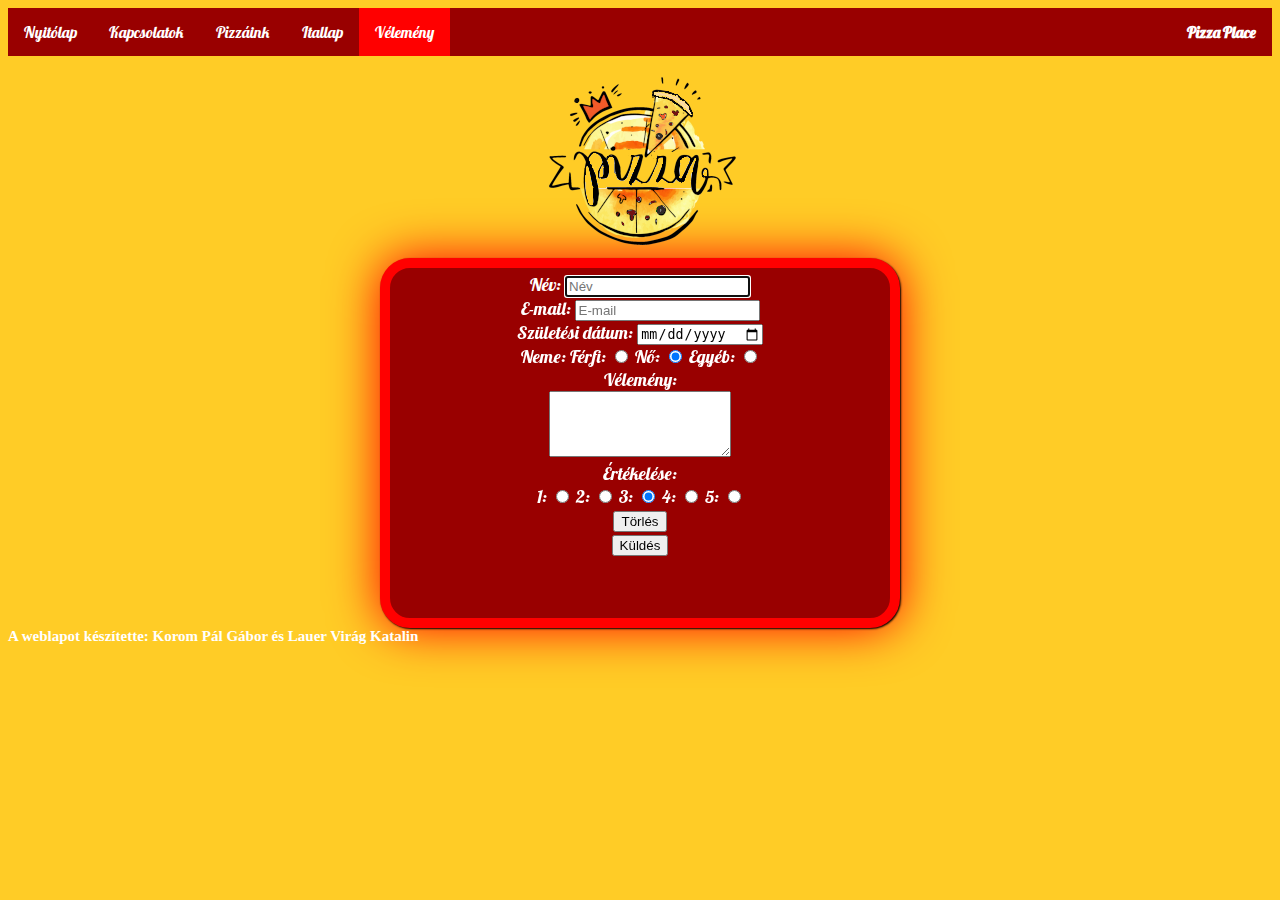
<file: Pizzéria projekt/velemeny.html>
<!DOCTYPE html>
<html lang="hu">

  <head>
    <meta charset="utf-8">
    <title>Vélmenény</title>
<link href='https://fonts.googleapis.com/css?family=Lobster' rel='stylesheet'>
 <link rel="stylesheet" type="text/css" href="css/style.css">
  
   
  </head>
 <body>
 
<main>
 
<ul>
  <li><a  href="index.html">Nyitólap</a></li>
  <li><a href="kapcsolatok.html">Kapcsolatok</a></li>
  <li><a href="pizzaetlap.html">Pizzáink</a></li>
  <li><a href="itallap.html">Itallap</a></li>
  <li><a class="active" href="velemeny.html">Vélemény</a></li>
  <li style="float:right"><a class="pizzaplace" href="index.html">Pizza Place </a></li>
</ul>

<header>
<img src="images/pizza.png" alt= "pizza place" class="centerlogo" />
</header>

   <div class="valami"><form  method="post" enctype="multipart/form-data">

      <label  >Név: <input type="text" name="nev" value="" placeholder="Név" maxlength="20" autofocus tabindex="1" /></label> <br/>

      <label>E-mail: <input type="email" name="email" value="" placeholder="E-mail" tabindex="2" /></label> <br/>

      <label>Születési dátum: <input type="date" name="date" value="" min="1900-01-01" tabindex="3" /></label> <br/>  

      <label >Neme: </label>
  
      <label for="radioid1">Férfi: </label>
      <input type="radio" id="radioid1" name="radio" value="1" />

      <label for="radioid2">Nő: </label>
      <input type="radio" id="radioid2" name="radio" value="2" checked />

      <label for="radioid3">Egyéb: </label>
      <input type="radio" id="radioid3" name="radio" value="3" /> <br/>
	
	<label >Vélemény: </label ><br/>

	<textarea name="szoveg" rows="4" cols="20"></textarea> <br/>

	   <label >Értékelése: </label><br/>
  
      <label for="radio1id1">1: </label>
      <input type="radio" id="radio1id1" name="radio1" value="1" />
      <label for="radio1id2">2: </label>
      <input type="radio" id="radio1id2" name="radio1" value="2" />
      <label for="radio1id3">3: </label>
      <input type="radio" id="radio1id3" name="radio1" value="3" checked /> 
      <label for="radio1id4">4: </label>
      <input type="radio" id="radio1id4" name="radio1" value="4" />
      <label for="radio1id5">5: </label>
      <input type="radio" id="radio1id5" name="radio1" value="5"/><br/>


	 <input type="reset" value="Törlés" /> <br/>

      <input type="submit" value="Küldés" />

    </form></div>
	
<footer id=custom>
A weblapot készítette: Korom Pál Gábor és Lauer Virág Katalin
</footer>

</main>

  </body>
</html>
</file>
<file: Pizzéria projekt/css/style.css>
body {
	background-image: linear-gradient(#ffcc26,#ffcc26);
	}
	
	.main {
	font-family: Lobster;
	font-size: 20px;
      font-weight: bold;
	text-align: center;	
	color:white;
	}
	.main:hover {
      background-color: black;
    }
	.valami{
		background-color: #990000;
	border:10px solid red;
	border-radius: 30px 30px 30px 30px;
	display :block;
	margin-left: auto;
	margin-right: auto;
	width:500px;
      height:350px;
	box-shadow: 1px 1px 2px black,  0 0 50px red;

	}
	.keszit{
		 transform: translate(80px,-40px) rotate(20deg);
      width:100px;
      height:80px;
      background-color: white;
      position:absolute;
	   border-radius: 10px 10px 10px 10px;
	   font-size: 15px;
	   width: 130px;
	   text-align:center;
	   border:4px solid black;
	}

	ul {
	list-style-type: none;
	margin: 0;
	padding: 0;
	overflow: hidden;
	background-color: #990000;
	}
ul::first-letter {
      font-size: 20px;
      font-weight: bold;
    }
	li {
	float: left;
	}

	li a {
	font-family: Lobster;
	display: block;
	color: white;
	text-align: center;
	padding: 14px 16px;
	text-decoration: none;
	}

	li a:hover {
	background-color: #111;
	}
	
		
	form{
	font-family: Lobster; 
	text-align: center;
	 margin-bottom:10px;
	 padding: 5px;
	margin: 0 auto; 
	width:250px;
	color: white;
	font-size:18px;
	}
        .animation {
	  display :block;
	margin-left: auto;
	margin-right: auto;
          width: 200px;
          height: 200px;
          
          animation-iteration-count: infinite;
          animation-name: pelda2;
          animation-duration: 5s;
          animation-direction: alternate;
      }
	  .active {
  background-color: red;
}
	footer{
		
	}
	
	footer#custom{
		font-size: 15px;
		font-weight: bold;
		color: white;
	}
	
	.centerlogo{
	display :block;
	margin-left: auto;
	margin-right: auto;
	}
	
	.centerdiv {
	margin-left: 150px;
	}
	
	.pizzaplace {
	font-family: Lobster;
	font-weight: bold;
	}
	
	.pizzatitle {
	font-family: Lobster;
	font-size: 50px;
		font-weight: bold;
		color: white;
		vertical-align: center;
	text-align: center;
	box-sizing:content-box;
	border:10px solid #ff0000;

	
	padding:10px 10px 10px 10px;
	margin:10px;
	width:200px;
	height:60px;
	background-color: #990000;
	border-radius: 30px 30px 30px 30px;
	display :block;
	margin-left: auto;
	margin-right: auto;
	}
	.pizzatitle:hover {
      transform: rotate(360deg);
      transition: transform 4s;
	transition-timing-function: linear;
	
	}
	
	.pizzaname {
	font-family: Lobster;	
		font-size: 30px;
		font-weight: bold;
		color: white;
	background-color: #ffa100;
	width: 400px;
	height: 10px;
	}
	
	.pizzasize {
	font-family: Lobster;
	font-size: 30px;
		font-weight: bold;
		color: white;
	text-align: center;
	background-color: #9e3c00;
	width: 200px;
	height: 10px;
	}
	
	.price {
	font-family: Lobster;
	font-size: 20px;
		font-weight: bold;
		color: black;
	text-align: center;
	background-color: #ffc507;
	width: 200px;
	height: 10px;
	}
	
	.ingredients {
	font-size: 20px;
		color: black;
		vertical-align: top;
	background-color: #ffc507;
	width: 400px;
	}
	
	.orderbutton {
	font-family: Lobster;
	font-size: 25px;
		color: white;
	text-align: center;
	background-color: #990000;
	height: 25px;
	}
	
	.orderbutton:hover {
	font-family: Lobster;
	font-size: 25px;
		font-weight: bold;
		color: white;
	text-decoration: underline;
	text-align: center;
	background-color: #111;
	height: 25px;
	}
	
	.background {
	background-image: linear-gradient(#ffcc26,#914a02);
		
	}
	
	.drinkbox {
	border:10px solid #ff0000;
	float: left;
	width: 305px;
	background-color: #990000;
	border-radius: 30px 30px 30px 30px;
	}
	
	.drinksize {
	font-family: Lobster;
	font-size: 30px;
		font-weight: bold;
		color: white;
	text-align: center;
	background-color: #9e3c00;
	width: 300px;
	height: 180px;
	}
	
	.drinkprice {
	font-family: Lobster;
	font-size: 20px;
		font-weight: bold;
		color: black;
	text-align: center;
	background-color: #ffc507;
	width: 300px;
	height: 10px;
	}
	
	.drinkorderbutton {
	font-family: Lobster;
	font-size: 25px;
		color: white;
	text-align: center;
	background-color: #990000;
	height: 40px;
	}
	
	.drinkorderbutton:hover {
	font-family: Lobster;
	font-size: 25px;
		font-weight: bold;
		color: white;
	text-decoration: underline;
	text-align: center;
	background-color: #111;
	height: 40px;
	}
</file>
